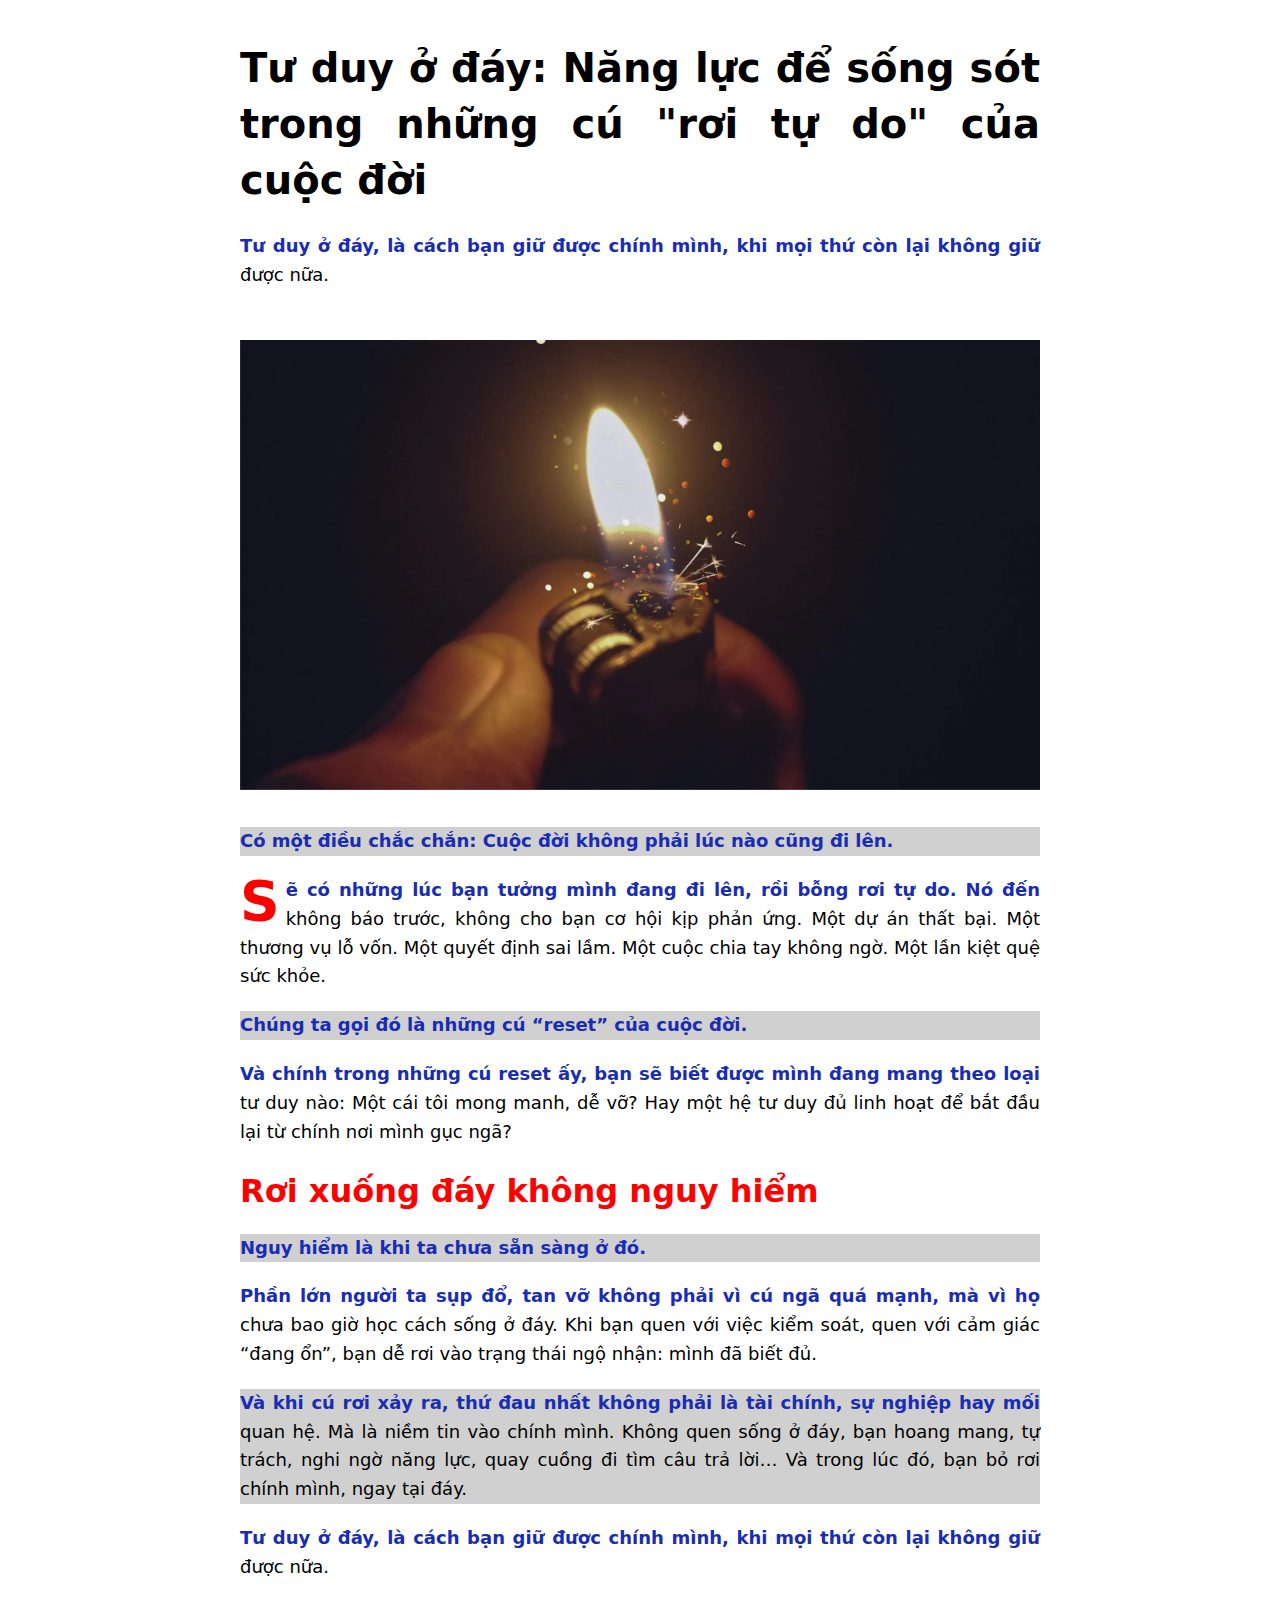
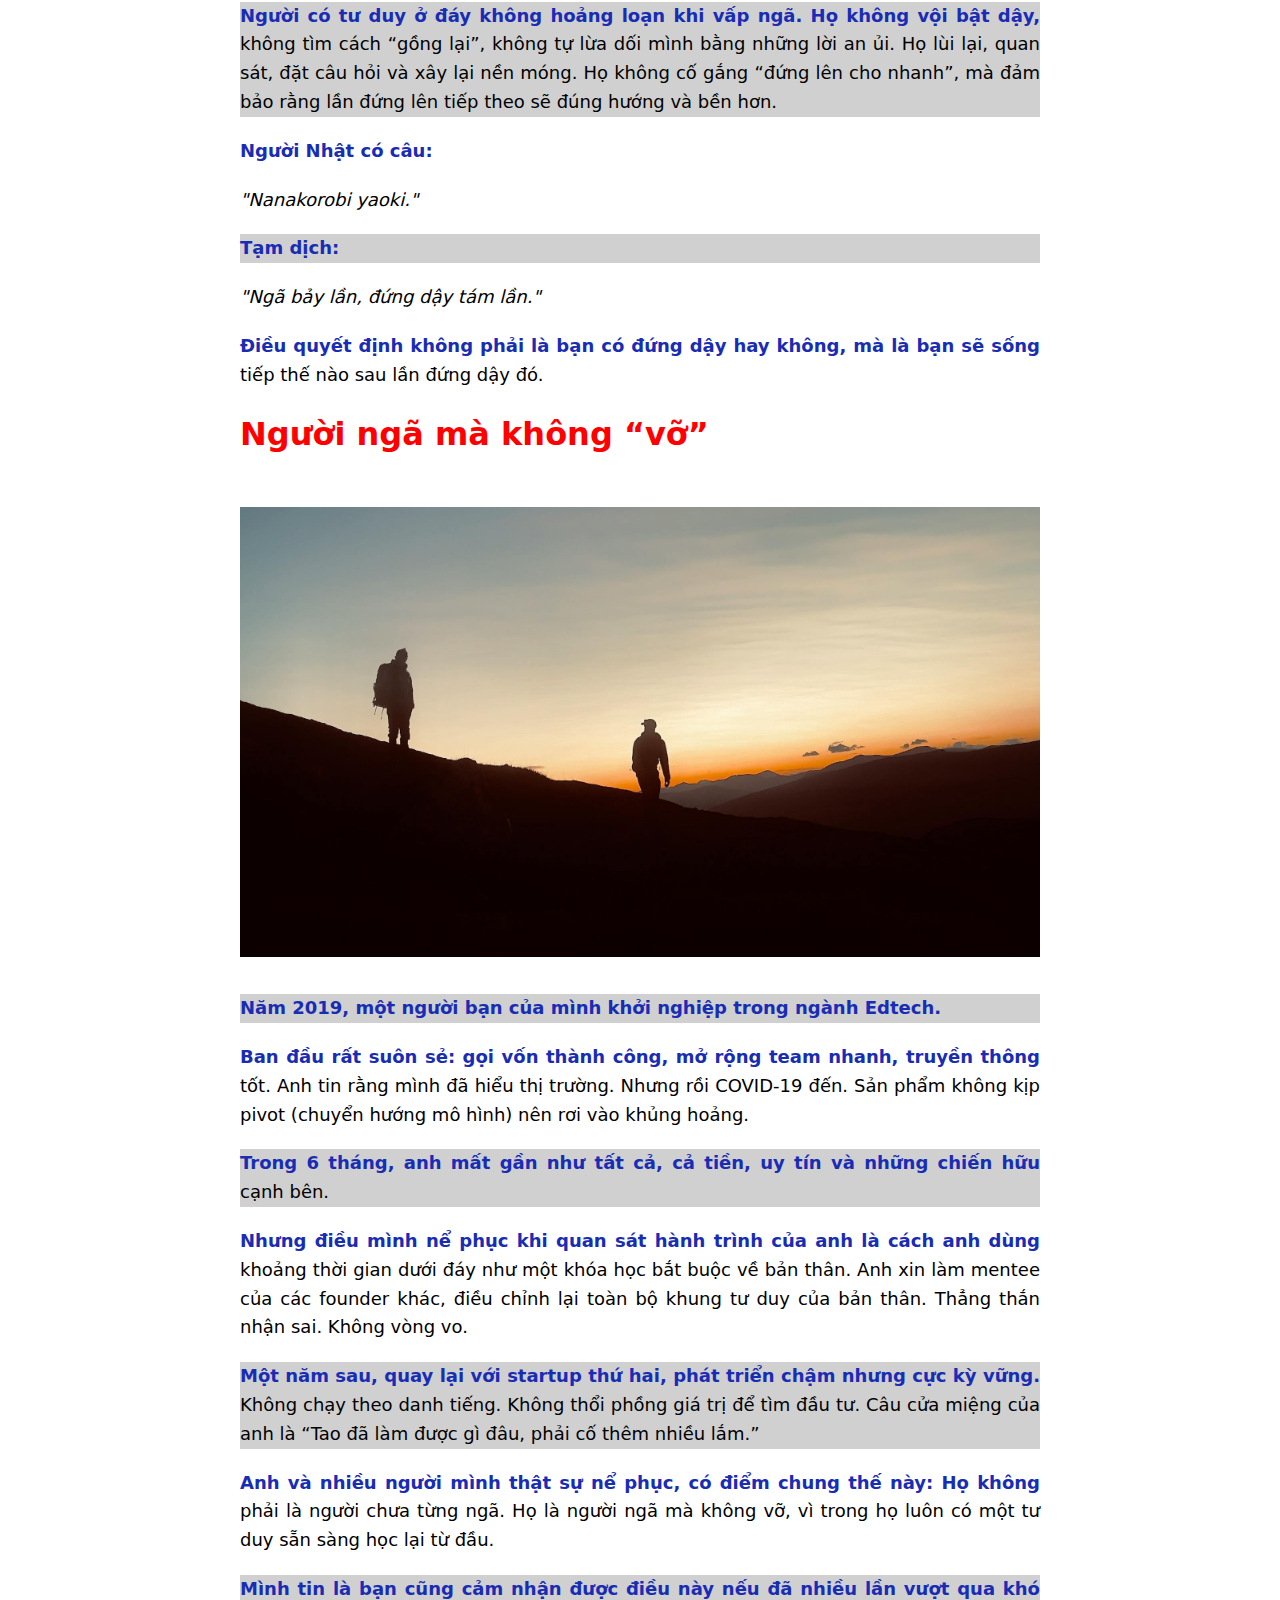
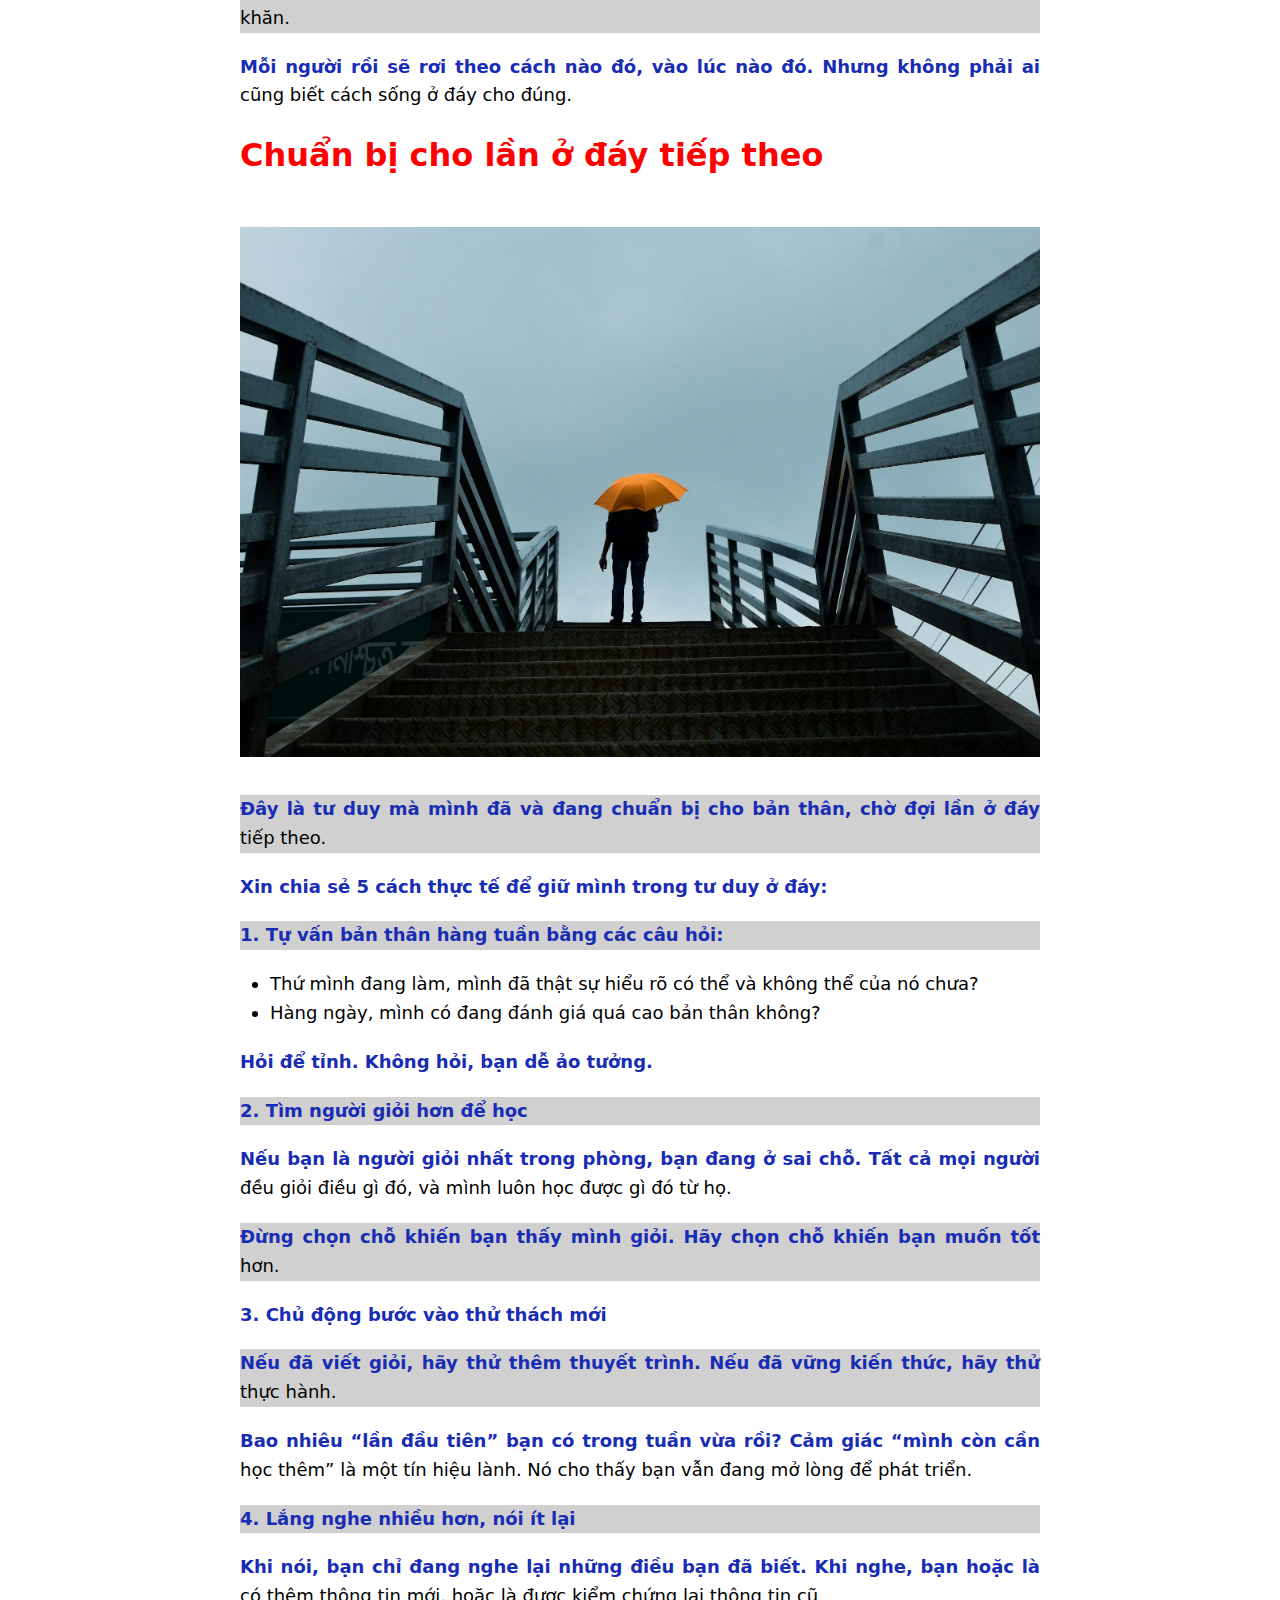
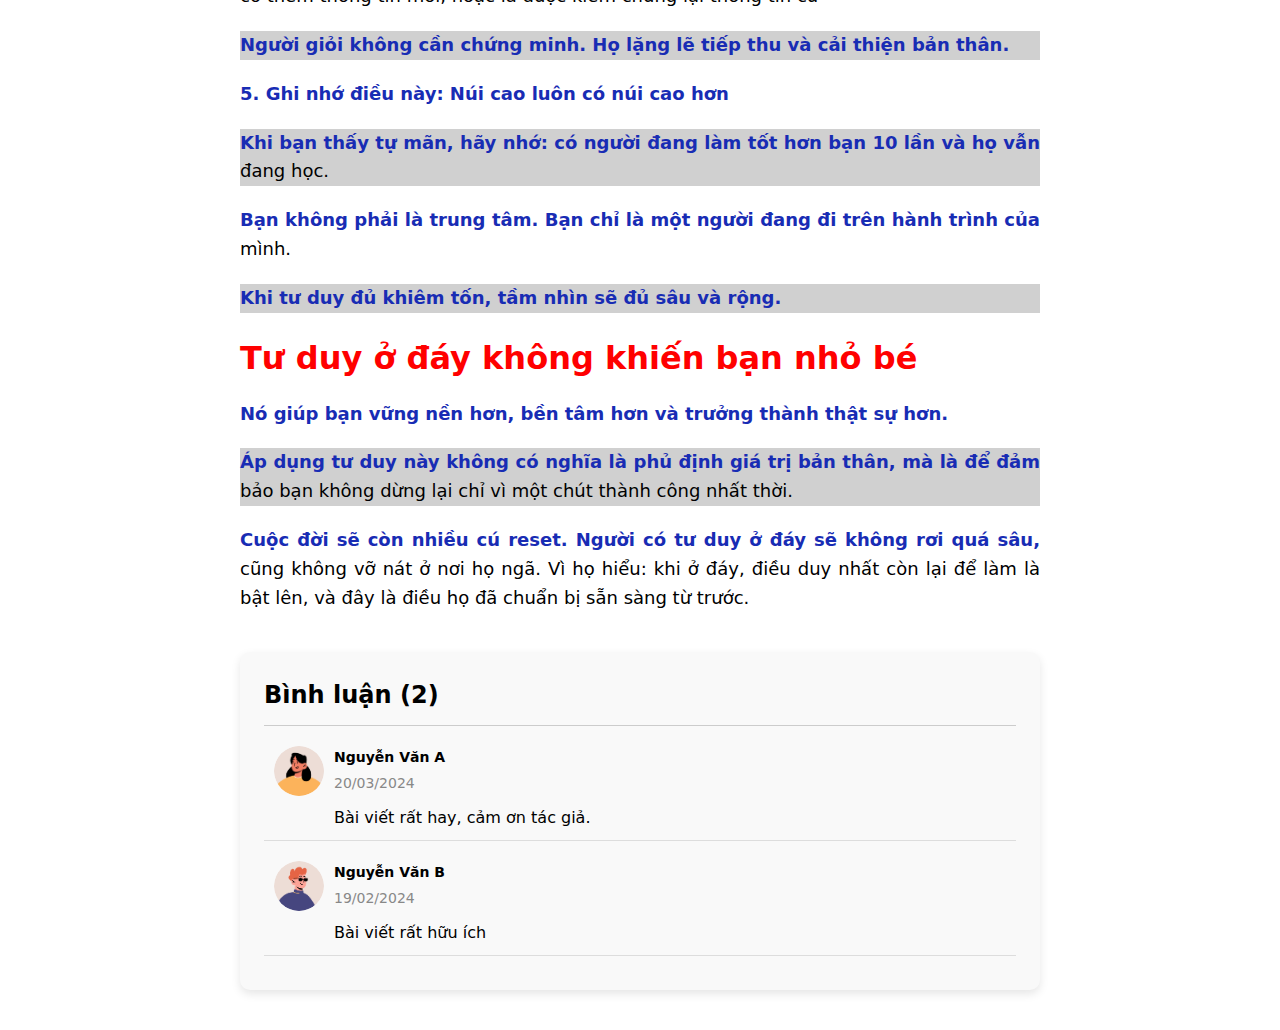
<file: pages/blog-post.html>
<!DOCTYPE html>
<html lang="en">
    <head>
        <meta charset="UTF-8" />
        <meta name="viewport" content="width=device-width, initial-scale=1.0" />
        <title>Tư duy ở đáy</title>
        <link rel="stylesheet" href="../css/reset.css" />
        <link rel="stylesheet" href="../css/styles.css" />
    </head>
    <body>
        <main class="blog-wrapper">
            <section class="blog-content">
                <h1 class="heading">
                    Tư duy ở đáy: Năng lực để sống sót trong những cú "rơi tự
                    do" của cuộc đời
                </h1>
                <p>
                    Tư duy ở đáy, là cách bạn giữ được chính mình, khi mọi thứ
                    còn lại không giữ được nữa.
                </p>
                <img src="../images/img-blog.png" alt=" " />
                <p>
                    Có một điều chắc chắn: Cuộc đời không phải lúc nào cũng đi
                    lên.
                </p>
                <p>
                    Sẽ có những lúc bạn tưởng mình đang đi lên, rồi bỗng rơi tự
                    do. Nó đến không báo trước, không cho bạn cơ hội kịp phản
                    ứng. Một dự án thất bại. Một thương vụ lỗ vốn. Một quyết
                    định sai lầm. Một cuộc chia tay không ngờ. Một lần kiệt quệ
                    sức khỏe.
                </p>
                <p>Chúng ta gọi đó là những cú “reset” của cuộc đời.</p>
                <p>
                    Và chính trong những cú reset ấy, bạn sẽ biết được mình đang
                    mang theo loại tư duy nào: Một cái tôi mong manh, dễ vỡ? Hay
                    một hệ tư duy đủ linh hoạt để bắt đầu lại từ chính nơi mình
                    gục ngã?
                </p>
                <h2 class="heading">Rơi xuống đáy không nguy hiểm</h2>
                <p><strong>Nguy hiểm là khi ta chưa sẵn sàng ở đó.</strong></p>
                <p>
                    Phần lớn người ta sụp đổ, tan vỡ không phải vì cú ngã quá
                    mạnh, mà vì họ chưa bao giờ học cách sống ở đáy. Khi bạn
                    quen với việc kiểm soát, quen với cảm giác “đang ổn”, bạn dễ
                    rơi vào trạng thái ngộ nhận: mình đã biết đủ.
                </p>
                <p>
                    Và khi cú rơi xảy ra, thứ đau nhất không phải là tài chính,
                    sự nghiệp hay mối quan hệ. Mà là niềm tin vào chính mình.
                    Không quen sống ở đáy, bạn hoang mang, tự trách, nghi ngờ
                    năng lực, quay cuồng đi tìm câu trả lời… Và trong lúc đó,
                    bạn bỏ rơi chính mình, ngay tại đáy.
                </p>
                <p>
                    Tư duy ở đáy, là cách bạn giữ được chính mình, khi mọi thứ
                    còn lại không giữ được nữa.
                </p>
                <p>
                    Người có tư duy ở đáy không hoảng loạn khi vấp ngã. Họ không
                    vội bật dậy, không tìm cách “gồng lại”, không tự lừa dối
                    mình bằng những lời an ủi. Họ lùi lại, quan sát, đặt câu hỏi
                    và xây lại nền móng. Họ không cố gắng “đứng lên cho nhanh”,
                    mà đảm bảo rằng lần đứng lên tiếp theo sẽ đúng hướng và bền
                    hơn.
                </p>
                <p>Người Nhật có câu:</p>
                <blockquote>Nanakorobi yaoki.</blockquote>
                <p>Tạm dịch:</p>
                <blockquote>Ngã bảy lần, đứng dậy tám lần.</blockquote>
                <p>
                    Điều quyết định không phải là bạn có đứng dậy hay không, mà
                    là bạn sẽ sống tiếp thế nào sau lần đứng dậy đó.
                </p>
                <h2 class="heading">Người ngã mà không “vỡ”</h2>
                <img src="../images/img-blog-2.png" alt=" " />
                <p>
                    Năm 2019, một người bạn của mình khởi nghiệp trong ngành
                    Edtech.
                </p>
                <p>
                    Ban đầu rất suôn sẻ: gọi vốn thành công, mở rộng team nhanh,
                    truyền thông tốt. Anh tin rằng mình đã hiểu thị trường.
                    Nhưng rồi COVID-19 đến. Sản phẩm không kịp pivot (chuyển
                    hướng mô hình) nên rơi vào khủng hoảng.
                </p>
                <p>
                    Trong 6 tháng, anh mất gần như tất cả, cả tiền, uy tín và
                    những chiến hữu cạnh bên.
                </p>
                <p>
                    Nhưng điều mình nể phục khi quan sát hành trình của anh là
                    cách anh dùng khoảng thời gian dưới đáy như một khóa học bắt
                    buộc về bản thân. Anh xin làm mentee của các founder khác,
                    điều chỉnh lại toàn bộ khung tư duy của bản thân. Thẳng thắn
                    nhận sai. Không vòng vo.
                </p>
                <p>
                    Một năm sau, quay lại với startup thứ hai, phát triển chậm
                    nhưng cực kỳ vững. Không chạy theo danh tiếng. Không thổi
                    phồng giá trị để tìm đầu tư. Câu cửa miệng của anh là “Tao
                    đã làm được gì đâu, phải cố thêm nhiều lắm.”
                </p>
                <p>
                    Anh và nhiều người mình thật sự nể phục, có điểm chung thế
                    này: Họ không phải là người chưa từng ngã. Họ là người ngã
                    mà không vỡ, vì trong họ luôn có một tư duy sẵn sàng học lại
                    từ đầu.
                </p>
                <p>
                    Mình tin là bạn cũng cảm nhận được điều này nếu đã nhiều lần
                    vượt qua khó khăn.
                </p>
                <p>
                    Mỗi người rồi sẽ rơi theo cách nào đó, vào lúc nào đó. Nhưng
                    không phải ai cũng biết cách sống ở đáy cho đúng.
                </p>
                <h2 class="heading">Chuẩn bị cho lần ở đáy tiếp theo</h2>
                <img src="../images/img-blog-3.png" alt=" " />
                <p>
                    Đây là tư duy mà mình đã và đang chuẩn bị cho bản thân, chờ
                    đợi lần ở đáy tiếp theo.
                </p>
                <p>
                    Xin chia sẻ 5 cách thực tế để giữ mình trong tư duy ở đáy:
                </p>
                <p>
                    <strong
                        >1. Tự vấn bản thân hàng tuần bằng các câu hỏi:</strong
                    >
                </p>
                <ul>
                    <li>
                        Thứ mình đang làm, mình đã thật sự hiểu rõ có thể và
                        không thể của nó chưa?
                    </li>
                    <li>
                        Hàng ngày, mình có đang đánh giá quá cao bản thân không?
                    </li>
                </ul>
                <p>Hỏi để tỉnh. Không hỏi, bạn dễ ảo tưởng.</p>
                <p><strong>2. Tìm người giỏi hơn để học</strong></p>
                <p>
                    Nếu bạn là người giỏi nhất trong phòng, bạn đang ở sai chỗ.
                    Tất cả mọi người đều giỏi điều gì đó, và mình luôn học được
                    gì đó từ họ.
                </p>
                <p>
                    Đừng chọn chỗ khiến bạn thấy mình giỏi. Hãy chọn chỗ khiến
                    bạn muốn tốt hơn.
                </p>
                <p><strong>3. Chủ động bước vào thử thách mới</strong></p>
                <p>
                    Nếu đã viết giỏi, hãy thử thêm thuyết trình. Nếu đã vững
                    kiến thức, hãy thử thực hành.
                </p>
                <p>
                    Bao nhiêu “lần đầu tiên” bạn có trong tuần vừa rồi? Cảm giác
                    “mình còn cần học thêm” là một tín hiệu lành. Nó cho thấy
                    bạn vẫn đang mở lòng để phát triển.
                </p>
                <p><strong>4. Lắng nghe nhiều hơn, nói ít lại</strong></p>
                <p>
                    Khi nói, bạn chỉ đang nghe lại những điều bạn đã biết. Khi
                    nghe, bạn hoặc là có thêm thông tin mới, hoặc là được kiểm
                    chứng lại thông tin cũ
                </p>
                <p>
                    Người giỏi không cần chứng minh. Họ lặng lẽ tiếp thu và cải
                    thiện bản thân.
                </p>
                <p>
                    <strong
                        >5. Ghi nhớ điều này: Núi cao luôn có núi cao
                        hơn</strong
                    >
                </p>
                <p>
                    Khi bạn thấy tự mãn, hãy nhớ: có người đang làm tốt hơn bạn
                    10 lần và họ vẫn đang học.
                </p>
                <p>
                    Bạn không phải là trung tâm. Bạn chỉ là một người đang đi
                    trên hành trình của mình.
                </p>
                <p>Khi tư duy đủ khiêm tốn, tầm nhìn sẽ đủ sâu và rộng.</p>
                <h2 class="heading">Tư duy ở đáy không khiến bạn nhỏ bé</h2>
                <p>
                    Nó giúp bạn vững nền hơn, bền tâm hơn và trưởng thành thật
                    sự hơn.
                </p>
                <p>
                    Áp dụng tư duy này không có nghĩa là phủ định giá trị bản
                    thân, mà là để đảm bảo bạn không dừng lại chỉ vì một chút
                    thành công nhất thời.
                </p>
                <p>
                    Cuộc đời sẽ còn nhiều cú reset. Người có tư duy ở đáy sẽ
                    không rơi quá sâu, cũng không vỡ nát ở nơi họ ngã. Vì họ
                    hiểu: khi ở đáy, điều duy nhất còn lại để làm là bật lên, và
                    đây là điều họ đã chuẩn bị sẵn sàng từ trước.
                </p>
            </section>
            <section class="blog-comments">
                <h3>Bình luận (2)</h3>
                <div class="comment-item">
                    <div class="comment-header">
                        <img
                            src="../images/img-avatar-a.png"
                            alt="Avatar A"
                            class="author-avatar"
                        />
                        <div class="author-info">
                            <p class="comment-author">Nguyễn Văn A</p>
                            <p class="comment-date">20/03/2024</p>
                        </div>
                    </div>
                    <p class="comment-text">
                        Bài viết rất hay, cảm ơn tác giả.
                    </p>
                </div>

                <div class="comment-item">
                    <div class="comment-header">
                        <img
                            src="../images/img-avatar-b.png"
                            alt="Avatar B"
                            class="author-avatar"
                        />
                        <div class="author-info">
                            <p class="comment-author">Nguyễn Văn B</p>
                            <p class="comment-date">19/02/2024</p>
                        </div>
                    </div>
                    <p class="comment-text">Bài viết rất hữu ích</p>
                </div>
            </section>
        </main>
    </body>
</html>
</file>
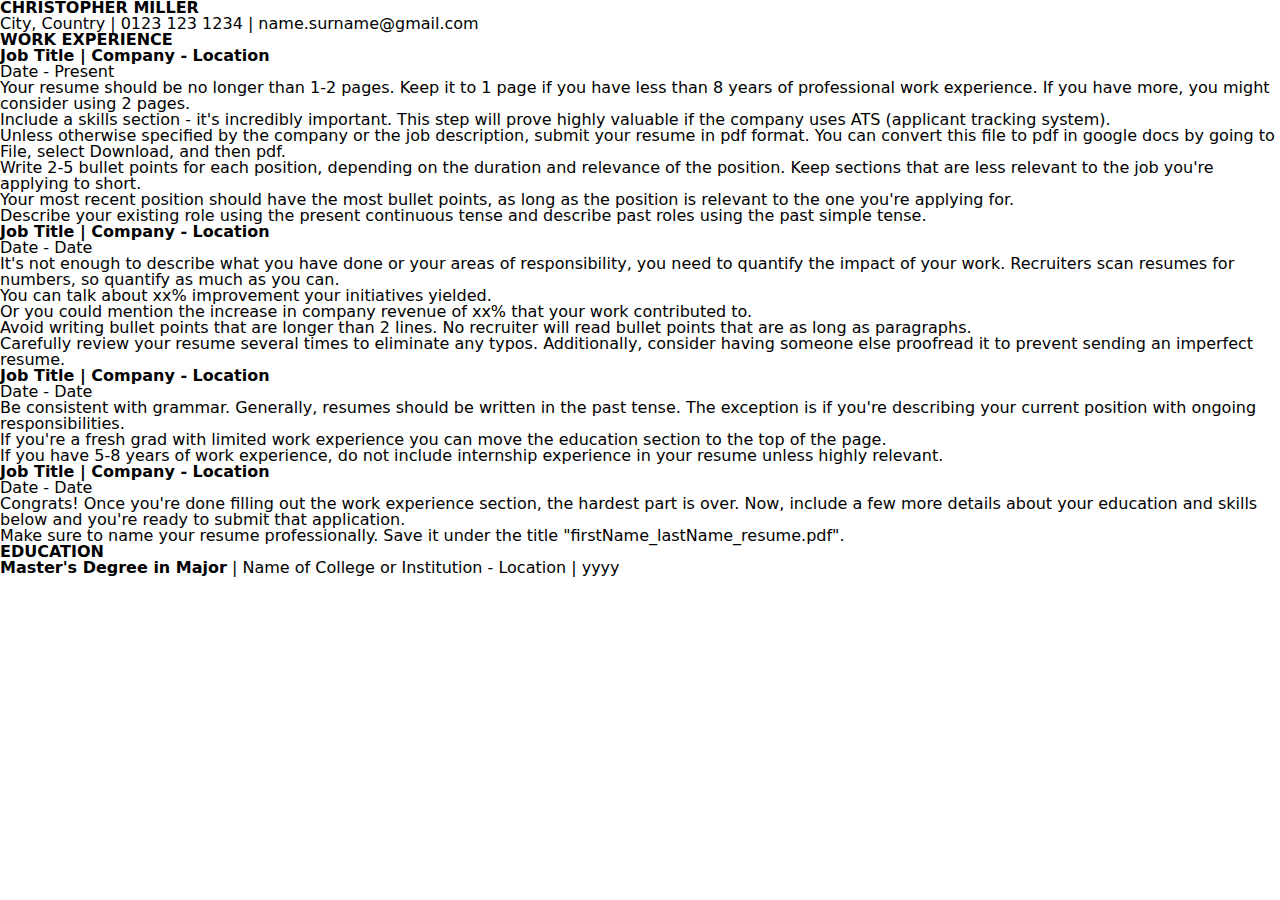
<file: pages/cv.html>
<!DOCTYPE html>
<html lang="en">
    <head>
        <meta charset="UTF-8" />
        <meta name="viewport" content="width=device-width, initial-scale=1.0" />
        <title>Christopher Miller - CV</title>
        <link rel="stylesheet" href="../css/reset.css" />
        <link rel="stylesheet" href="../css/styles.css" />
    </head>
    <body class="cv-body">
        <main class="cv-wrapper">
            <header class="header">
                <h1 class="name">CHRISTOPHER MILLER</h1>
                <p class="contact-info">
                    City, Country | 0123 123 1234 | name.surname@gmail.com
                </p>
            </header>
            <section class="work-experience">
                <h2 class="section-title">WORK EXPERIENCE</h2>
                <div class="divider"></div>
                <article class="work-experience-item">
                    <div class="work-title-date-group">
                        <h3 class="work-title">
                            Job Title | Company - Location
                        </h3>
                        <p class="work-dates">Date - Present</p>
                    </div>
                    <ul class="work-details">
                        <li class="work-detail-item">
                            Your resume should be no longer than 1-2 pages. Keep
                            it to 1 page if you have less than 8 years of
                            professional work experience. If you have more, you
                            might consider using 2 pages.
                        </li>
                        <li class="work-detail-item">
                            Include a skills section - it's incredibly
                            important. This step will prove highly valuable if
                            the company uses ATS (applicant tracking system).
                        </li>
                        <li class="work-detail-item">
                            Unless otherwise specified by the company or the job
                            description, submit your resume in pdf format. You
                            can convert this file to pdf in google docs by going
                            to File, select Download, and then pdf.
                        </li>
                        <li class="work-detail-item">
                            Write 2-5 bullet points for each position, depending
                            on the duration and relevance of the position. Keep
                            sections that are less relevant to the job you're
                            applying to short.
                        </li>
                        <li class="work-detail-item">
                            Your most recent position should have the most
                            bullet points, as long as the position is relevant
                            to the one you're applying for.
                        </li>
                        <li class="work-detail-item">
                            Describe your existing role using the present
                            continuous tense and describe past roles using the
                            past simple tense.
                        </li>
                    </ul>
                </article>
                <article class="work-experience-item">
                    <div class="work-title-date-group">
                        <h3 class="work-title">
                            Job Title | Company - Location
                        </h3>
                        <p class="work-dates">Date - Date</p>
                    </div>
                    <ul class="work-details">
                        <li class="work-detail-item">
                            It's not enough to describe what you have done or
                            your areas of responsibility, you need to quantify
                            the impact of your work. Recruiters scan resumes for
                            numbers, so quantify as much as you can.
                        </li>
                        <li class="work-detail-item">
                            You can talk about xx% improvement your initiatives
                            yielded.
                        </li>
                        <li class="work-detail-item">
                            Or you could mention the increase in company revenue
                            of xx% that your work contributed to.
                        </li>
                        <li class="work-detail-item">
                            Avoid writing bullet points that are longer than 2
                            lines. No recruiter will read bullet points that are
                            as long as paragraphs.
                        </li>
                        <li class="work-detail-item">
                            Carefully review your resume several times to
                            eliminate any typos. Additionally, consider having
                            someone else proofread it to prevent sending an
                            imperfect resume.
                        </li>
                    </ul>
                </article>
                <article class="work-experience-item">
                    <div class="work-title-date-group">
                        <h3 class="work-title">
                            Job Title | Company - Location
                        </h3>
                        <p class="work-dates">Date - Date</p>
                    </div>
                    <ul class="work-details">
                        <li class="work-detail-item">
                            Be consistent with grammar. Generally, resumes
                            should be written in the past tense. The exception
                            is if you're describing your current position with
                            ongoing responsibilities.
                        </li>
                        <li class="work-detail-item">
                            If you're a fresh grad with limited work experience
                            you can move the education section to the top of the
                            page.
                        </li>
                        <li class="work-detail-item">
                            If you have 5-8 years of work experience, do not
                            include internship experience in your resume unless
                            highly relevant.
                        </li>
                    </ul>
                </article>
                <article class="work-experience-item">
                    <div class="work-title-date-group">
                        <h3 class="work-title">
                            Job Title | Company - Location
                        </h3>
                        <p class="work-dates">Date - Date</p>
                    </div>
                    <ul class="work-details">
                        <li class="work-detail-item">
                            Congrats! Once you're done filling out the work
                            experience section, the hardest part is over. Now,
                            include a few more details about your education and
                            skills below and you're ready to submit that
                            application.
                        </li>
                        <li class="work-detail-item">
                            Make sure to name your resume professionally. Save
                            it under the title "firstName_lastName_resume.pdf".
                        </li>
                    </ul>
                </article>
            </section>
            <section class="education">
                <h2 class="section-title">EDUCATION</h2>
                <div class="divider"></div>
                <p class="education-detail">
                    <strong>Master's Degree in Major</strong> | Name of College
                    or Institution - Location | yyyy
                </p>
            </section>
        </main>
    </body>
</html>
</file>
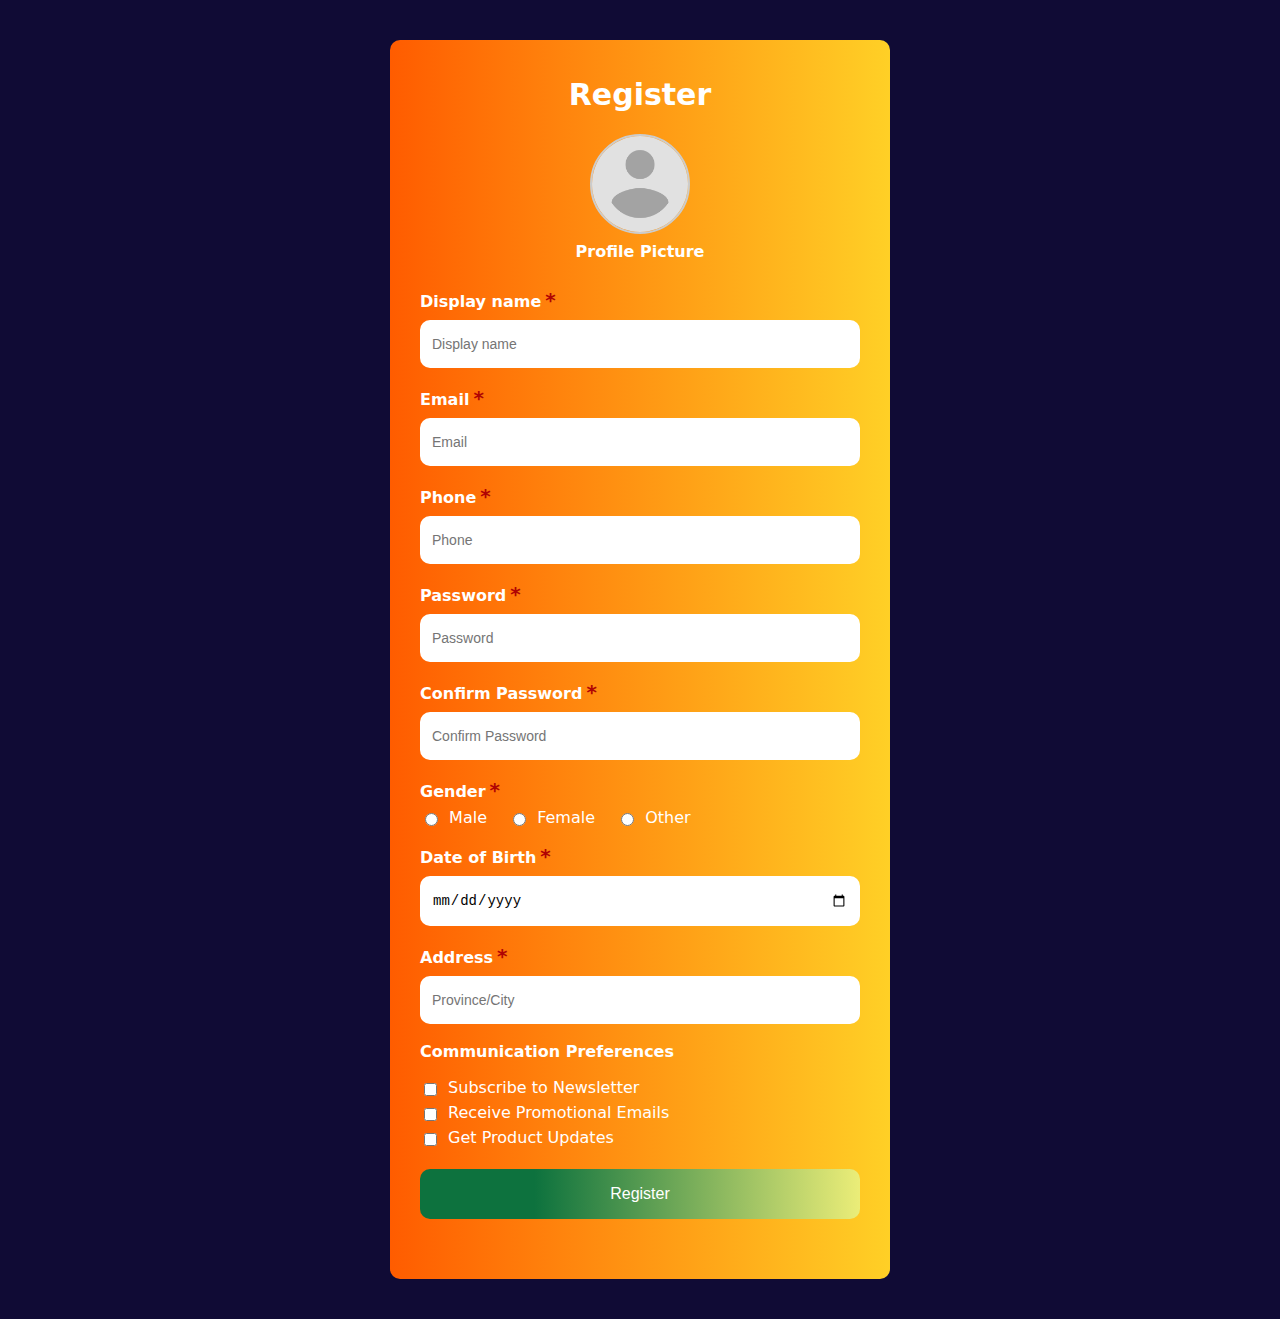
<file: pages/form-interactive.html>
<!DOCTYPE html>
<html lang="en">
    <head>
        <meta charset="UTF-8" />
        <meta name="viewport" content="width=device-width, initial-scale=1.0" />
        <title>Register</title>
        <link rel="stylesheet" href="../css/reset.css" />
        <link rel="stylesheet" href="../css/styles.css" />
    </head>
    <body class="form-body">
        <div class="form-wrapper">
            <h1 class="form-title">Register</h1>
            <form action="" autocomplete="off">
                <div class="form-group form-group-avatar">
                    <label class="form-label" for="avatar">
                        <img
                            src="../images/img-avatar-placeholder.png"
                            alt="avatar placeholder"
                            class="avatar-placeholder"
                        />
                        Profile Picture
                    </label>
                    <input
                        hidden
                        type="file"
                        id="avatar"
                        name="avatar"
                        accept="image/*"
                    />
                </div>
                <div class="form-group">
                    <label class="form-label required" for="name"
                        >Display name</label
                    >
                    <input
                        class="form-input"
                        type="text"
                        id="name"
                        name="name"
                        placeholder="Display name"
                        required
                        spellcheck="false"
                    />
                </div>
                <div class="form-group">
                    <label class="form-label required" for="email">Email</label>
                    <input
                        class="form-input"
                        type="email"
                        id="email"
                        name="email"
                        placeholder="Email"
                        required
                        spellcheck="false"
                    />
                </div>
                <div class="form-group">
                    <label class="form-label required" for="phone">Phone</label>
                    <input
                        class="form-input"
                        type="tel"
                        id="phone"
                        name="phone"
                        placeholder="Phone"
                        required
                        spellcheck="false"
                    />
                </div>
                <div class="form-group">
                    <label class="form-label required" for="password"
                        >Password</label
                    >
                    <input
                        class="form-input"
                        type="password"
                        id="password"
                        name="password"
                        placeholder="Password"
                        required
                    />
                </div>
                <div class="form-group">
                    <label class="form-label required" for="confirm-password"
                        >Confirm Password</label
                    >
                    <input
                        class="form-input"
                        type="password"
                        id="confirm-password"
                        name="confirm-password"
                        placeholder="Confirm Password"
                        required
                    />
                </div>
                <div class="form-group">
                    <label class="form-label required">Gender</label>
                    <input
                        class="radio-input"
                        type="radio"
                        name="gender"
                        id="male"
                        value="male"
                        required
                    />
                    <label class="option-label" for="male">Male</label>
                    <input
                        class="radio-input"
                        type="radio"
                        name="gender"
                        id="female"
                        value="female"
                        required
                    />
                    <label class="option-label" for="female">Female</label>
                    <input
                        class="radio-input"
                        type="radio"
                        name="gender"
                        id="other"
                        value="other"
                        required
                    />
                    <label class="option-label" for="other">Other</label>
                </div>
                <div class="form-group">
                    <label class="form-label required" for="dob"
                        >Date of Birth</label
                    >
                    <input
                        class="form-input date-input"
                        type="date"
                        id="dob"
                        name="dob"
                        required
                    />
                </div>
                <div class="form-group">
                    <label class="form-label required" for="address"
                        >Address</label
                    >
                    <input
                        class="form-input"
                        type="text"
                        id="address"
                        name="address"
                        placeholder="Province/City"
                        spellcheck="false"
                        required
                    />
                </div>
                <div class="form-group">
                    <label class="form-label">Communication Preferences</label>
                    <div class="checkbox-group-wrapper">
                        <div class="checkbox-group">
                            <input
                                class="checkbox-input"
                                type="checkbox"
                                id="newsletter"
                                name="preferences"
                                value="newsletter"
                            />
                            <label class="option-label" for="newsletter"
                                >Subscribe to Newsletter</label
                            >
                        </div>
                        <div class="checkbox-group">
                            <input
                                class="checkbox-input"
                                type="checkbox"
                                id="promotional"
                                name="preferences"
                                value="promotional"
                            />
                            <label class="option-label" for="promotional"
                                >Receive Promotional Emails</label
                            >
                        </div>
                        <div class="checkbox-group">
                            <input
                                class="checkbox-input"
                                type="checkbox"
                                id="product-updates"
                                name="preferences"
                                value="product-updates"
                            />
                            <label class="option-label" for="product-updates"
                                >Get Product Updates</label
                            >
                        </div>
                    </div>
                </div>
                <div class="form-group">
                    <button class="submit-btn" type="submit">Register</button>
                </div>
            </form>
        </div>
    </body>
</html>
</file>
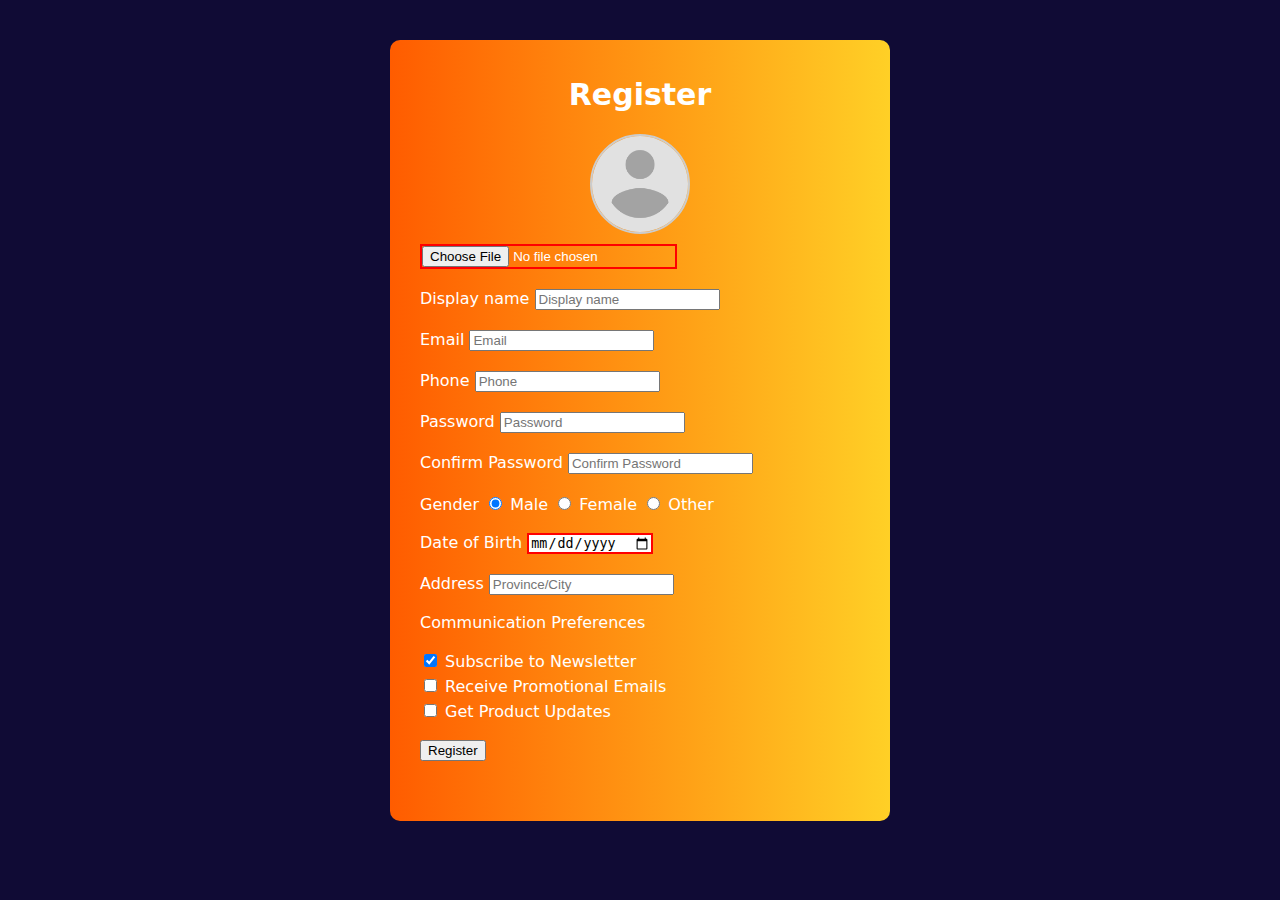
<file: pages/form.html>
<!DOCTYPE html>
<html lang="en">
<head>
    <meta charset="UTF-8">
    <meta name="viewport" content="width=device-width, initial-scale=1.0">
    <title>Register</title>
    <link rel="stylesheet" href="../css/reset.css">
    <link rel="stylesheet" href="../css/styles.css">
</head>
<body class="form-body">
    <div class="form-wrapper">
        <h1 class="form-title">Register</h1>
        <form action="" autocomplete="off">
            <div class="form-group">
                <label for="avatar">
                    <img src="../images/img-avatar-placeholder.png" alt="avatar placeholder" class="avatar-placeholder">
                </label>
                <input type="file" id="avatar" name="avatar" accept="image/*" required>
            </div>
            <div class="form-group">
                <label for="name">Display name</label>
                <input type="text" id="name" name="name" placeholder="Display name" required spellcheck="false">
            </div>
            <div class="form-group">
                <label for="email">Email</label>
                <input type="email" id="email" name="email" placeholder="Email" required spellcheck="false">
            </div>
            <div class="form-group">
                <label for="phone">Phone</label>
                <input type="tel" id="phone" name="phone" placeholder="Phone" required spellcheck="false">
            </div>
            <div class="form-group">
                <label for="password">Password</label>
                <input type="password" id="password" name="password" placeholder="Password" required>
            </div>
            <div class="form-group">
                <label for="confirm-password">Confirm Password</label>
                <input type="password" id="confirm-password" name="confirm-password" placeholder="Confirm Password" required>
            </div>
            <div class="form-group">
                <label>Gender</label>
                <input type="radio" name="gender" id="male" value="male" checked>
                <label for="male">Male</label>
                <input type="radio" name="gender" id="female" value="female">
                <label for="female">Female</label>
                <input type="radio" name="gender" id="other" value="other">
                <label for="other">Other</label>
            </div>  
            <div class="form-group">
                <label for="dob">Date of Birth</label>
                <input type="date" id="dob" name="dob" required>
            </div>
            <div class="form-group">
                <label for="address">Address</label>
                <input type="text" id="address" name="address" placeholder="Province/City" required spellcheck="false">
            </div>
            <div class="form-group">
                <label>Communication Preferences</label>
                <div class="checkbox-group-wrapper">
                    <div class="checkbox-group">
                        <input type="checkbox" id="newsletter" name="preferences" value="newsletter" checked>
                        <label for="newsletter">Subscribe to Newsletter</label>
                    </div>
                    <div class="checkbox-group">
                        <input type="checkbox" id="promotional" name="preferences" value="promotional">
                        <label for="promotional">Receive Promotional Emails</label>
                    </div>
                    <div class="checkbox-group">
                        <input type="checkbox" id="product-updates" name="preferences" value="product-updates">
                        <label for="product-updates">Get Product Updates</label>
                    </div>
                </div>
            </div>
            <div class="form-group">
                <button type="submit">Register</button>
            </div>
        </form>
    </div>
</body>
</html>
</file>
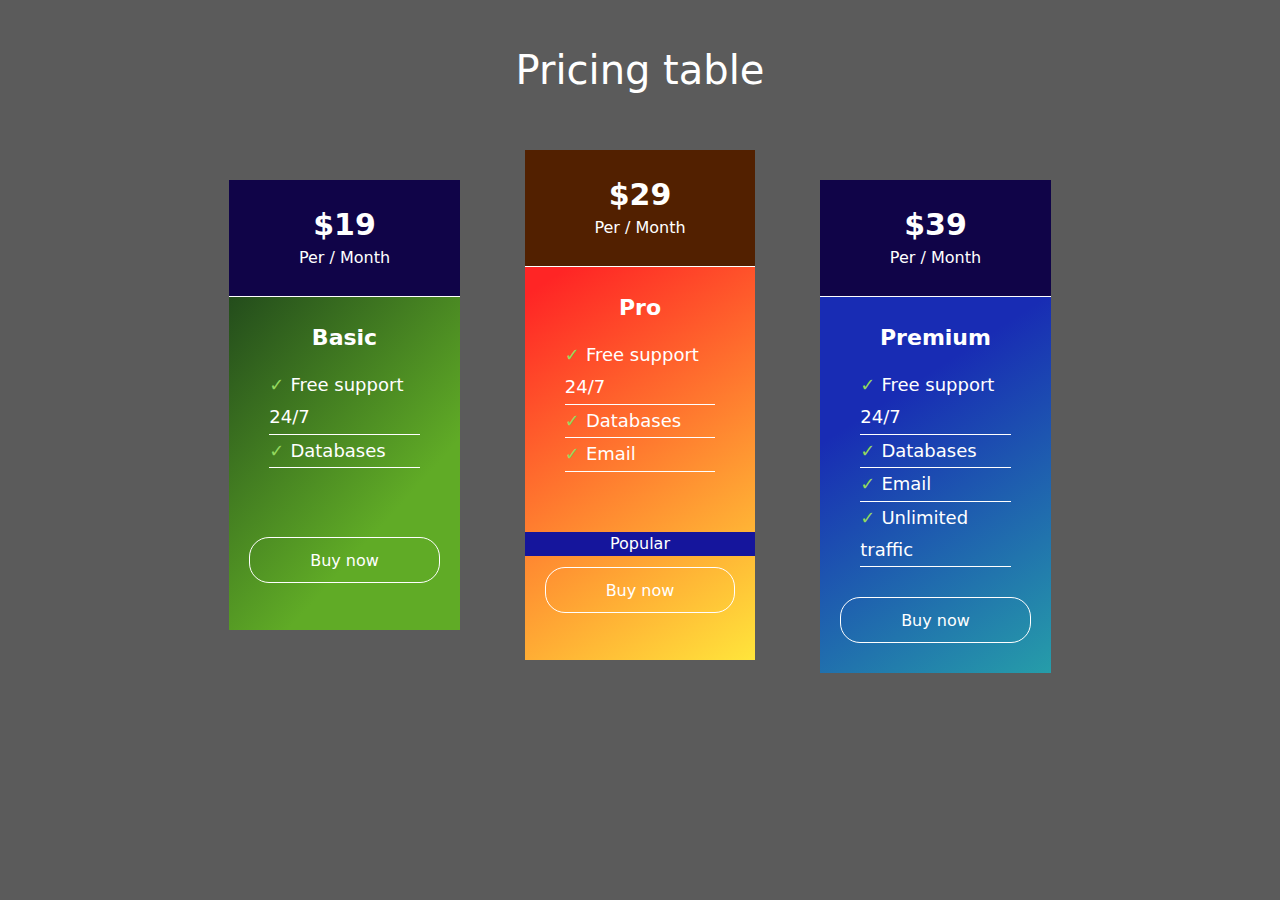
<file: pages/pricing-table.html>
<!DOCTYPE html>
<html lang="en">
    <head>
        <meta charset="UTF-8" />
        <meta name="viewport" content="width=device-width, initial-scale=1.0" />
        <title>Pricing table</title>
        <link rel="stylesheet" href="../css/reset.css" />
        <link rel="stylesheet" href="../css/styles.css" />
    </head>
    <body>
        <div class="pricing-table-wrapper">
            <h1 class="pricing-table-heading">Pricing table</h1>
            <div class="card-group">
                <div class="card-wrapper">
                    <div class="card-header">
                        <p class="card-price">$19</p>
                        <p class="per-month">Per / Month</p>
                    </div>
                    <div class="card-body">
                        <h2>Basic</h2>
                        <ul>
                            <li>Free support 24/7</li>
                            <li>Databases</li>
                        </ul>
                    </div>
                    <a href="#!" class="card-btn">Buy now</a>
                </div>
                <div class="card-wrapper">
                    <div class="card-header">
                        <p class="card-price">$29</p>
                        <p class="per-month">Per / Month</p>
                    </div>
                    <div class="card-body">
                        <h2>Pro</h2>
                        <ul>
                            <li>Free support 24/7</li>
                            <li>Databases</li>
                            <li>Email</li>
                        </ul>
                        <p class="popular">Popular</p>
                    </div>
                    <a href="#!" class="card-btn">Buy now</a>
                </div>
                <div class="card-wrapper">
                    <div class="card-header">
                        <p class="card-price">$39</p>
                        <p class="per-month">Per / Month</p>
                    </div>
                    <div class="card-body">
                        <h2>Premium</h2>
                        <ul>
                            <li>Free support 24/7</li>
                            <li>Databases</li>
                            <li>Email</li>
                            <li>Unlimited traffic</li>
                        </ul>
                    </div>
                    <a href="#!" class="card-btn">Buy now</a>
                </div>
            </div>
        </div>
    </body>
</html>
</file>
<file: css/styles.css>
* {
    box-sizing: border-box;
}

h1,
h2,
h3 {
    font-weight: bold;
}

b,
strong {
    font-weight: bold;
}

i,
em {
    font-style: italic;
}

html {
    font-size: 62.5%;
}

body {
    font-family: system-ui, -apple-system, BlinkMacSystemFont, "Segoe UI",
        Roboto, Oxygen, Ubuntu, Cantarell, "Open Sans", "Helvetica Neue",
        sans-serif;
    font-size: 1.6rem;
}

/* ========== Menu ========== */

.menu-wrapper .content {
    background-color: #85a6ec;
    min-height: 400px;
}

.navbar {
    background-color: rgb(62 92 202);
}

.navbar-list {
    text-align: center;
    font-size: 0;
}

.navbar-item {
    display: inline-block;
}

.menu-wrapper a {
    text-decoration: none;
    display: inline-block;
    font-size: 1.8rem;
    font-weight: 500;
    padding: 30px 36px;
    color: white;
}

.navbar-list a:hover {
    background-color: rgba(202, 186, 62, 0.8);
    color: #3b3bbb;
}

.navbar-list a:active {
    background-color: #ffffff;
    color: black;
}

.menu-wrapper .navbar-item {
    border-right: 2px solid #fff;
}

.menu-wrapper .navbar-item:last-child {
    border-right: none;
}

.menu-wrapper .navbar-item a::before {
    content: "\2022";
    font-size: 1.8rem;
    margin-right: 2px;
}

/* ========== Form ========== */

.form-body {
    background-color: #100b35;
    padding: 40px;
    color: #fff;
}

.form-wrapper {
    width: 500px;
    margin: 0 auto;
    padding: 40px 30px;
    background-color: #ff5c00;
    background-image: linear-gradient(90deg, #ff5c00 0%, #ffd026 100%);
    border-radius: 10px;
}

.form-title {
    text-align: center;
    font-size: 3rem;
    color: #ffffff;
    margin-bottom: 24px;
}

.form-group {
    margin-bottom: 20px;
}

.form-group-avatar {
    display: flex;
    justify-content: center;
}

.form-label {
    display: block;
    margin-bottom: 10px;
    font-weight: bold;
}

.option-label {
    display: inline-block;
    margin-right: 16px;
    font-weight: normal;
}

.form-group .required::after {
    content: "*";
    font-size: 2rem;
    color: rgb(176, 4, 4);
    margin-left: 4px;
}

.form-input {
    width: 100%;
    padding: 16px 12px;
    border: none;
    outline: none;
    border-radius: 10px;
    font-size: 1.4rem;
}

.radio-input,
.checkbox-input {
    margin-right: 6px;
    vertical-align: top;
}

.checkbox-group-wrapper {
    margin-top: 20px;
}

.checkbox-group {
    margin: 6px 0;
}

.form-group .avatar-placeholder {
    display: block;
    width: 100px;
    height: 100px;
    margin: 0 auto 10px;
    border-radius: 50%;
    object-fit: cover;
    border: 2px solid #ccc;
    cursor: pointer;
}

.form-group .submit-btn {
    width: 100%;
    background-color: #0d723e;
    background-image: linear-gradient(90deg, #0d723e 26%, #ebed78 100%);
    color: #fff;
    border: none;
    padding: 16px 18px;
    font-size: 1.6rem;
    border-radius: 10px;
    cursor: pointer;
}

.form-group .submit-btn:hover {
    opacity: 0.7;
}

.form-group .submit-btn:active {
    background: #ffffff;
    color: #100448;
}

.form-input:focus {
    border: 2px solid #72e957;
}

input:invalid:not(:focus):not(:placeholder-shown):not(.date-input) {
    border: 2px solid red;
}

.form-wrapper:focus-within {
    border: 3px solid #72e957;
    box-shadow: 10px 10px 10px rgba(147, 158, 170, 0.5);
}

/* ========== Pricing table ========== */

.pricing-table-wrapper {
    height: 100vh;
    background-color: #5b5b5b;
    text-align: center;
    vertical-align: bottom;
    color: rgb(255, 255, 255);
}

.card-group {
    margin-top: 30px;
}

.pricing-table-heading {
    font-size: 4rem;
    padding-top: 50px;
    font-weight: 500;
    color: #ffffff;
}

.card-header {
    background-color: #100448;
    padding: 30px;
    border-bottom: 1px solid white;
}

.card-header .card-price {
    font-size: 3rem;
    font-weight: bold;
    margin-bottom: 10px;
}

.card-wrapper {
    margin: 60px 30px;
    display: inline-block;
    min-height: 450px;
    width: 18%;
    text-align: center;
    vertical-align: top;
    transition: transform 0.3s ease, box-shadow 0.3s ease;
}

.card-wrapper:first-child {
    background-color: #1a3e1a;
    background-image: linear-gradient(132deg, #1a3e1a 8%, #60ab26 73%);
}

.card-wrapper:nth-child(2) {
    background-color: #ff2525;
    background-image: linear-gradient(147deg, #ff2525 22%, #ffe53b 100%);
    min-height: 510px;
    margin-top: 30px;
    margin-bottom: 30px;
}

.card-wrapper:nth-child(2) .card-body {
    min-height: 270px;
}

.card-wrapper:nth-child(2) .card-header {
    background-color: #522000;
    color: #ffffff;
    padding: 30px;
    border-bottom: 1px solid white;
}

.card-wrapper:nth-child(2) .popular {
    background: #15159c;
    color: #ffffff;
    font-size: 1.6rem;
    line-height: 1.5;
    margin-top: 30px;
}

.card-wrapper:last-child {
    background-color: #182cb4;
    background-image: linear-gradient(147deg, #182cb4 41%, #269da9 100%);
}

.card-wrapper:first-child:hover {
    transform: scale(1.1);
    box-shadow: 0 10px 20px rgba(210, 210, 210, 0.5);
}

.card-wrapper:nth-child(2):hover {
    transform: scale(1.1);
    box-shadow: 0 10px 20px rgba(210, 210, 210, 0.5);
}

.card-wrapper:last-child:hover {
    transform: scale(1.1);
    box-shadow: 0 10px 20px rgba(210, 210, 210, 0.5);
}

.card-body {
    min-height: 210px;
}
.card-body h2 {
    font-size: 2.2rem;
    margin-top: 30px;
}

.card-body ul {
    text-align: left;
    padding: 20px 40px 30px;
    font-size: 1.8rem;
    line-height: 1.8;
}

.card-body ul li {
    border-bottom: 1px solid white;
}

.card-body ul li::before {
    content: "✓";
    font-size: 1.8rem;
    margin-right: 6px;
    color: #93d85e;
    font-weight: bold;
}

.card-btn {
    padding: 0 60px;
    height: 46px;
    font-size: 1.6rem;
    line-height: 46px;
    background-color: transparent;
    color: white;
    display: inline-block;
    border-radius: 20px;
    text-decoration: none;
    margin-bottom: 30px;
    border: 1px solid white;
}
.card-btn:hover {
    background-color: #fff;
    color: #100448;
}

/* ========== Blog post ========== */

.blog-wrapper {
    max-width: 800px;
    margin: 40px auto;
    line-height: 1.6;
}

.blog-content h1 {
    font-size: 4rem;
    line-height: 1.4;
    margin-bottom: 24px;
    text-align: justify;
}

.blog-content img {
    width: 100%;
    margin: 30px 0;
}

.blog-content h2 {
    font-size: 3.2rem;
    margin-bottom: 16px;
}

.blog-content p {
    font-size: 1.8rem;
    margin-bottom: 20px;
    text-align: justify;
}

.blog-content ul {
    list-style: disc;
    margin-left: 30px;
    font-size: 1.8rem;
    margin-bottom: 20px;
    text-align: justify;
}

.blog-content p:nth-of-type(3)::first-letter {
    font-size: 5.5rem;
    color: red;
    float: left;
    line-height: 1;
    padding-right: 6px;
    margin-top: -2px;
}

.blog-content p::first-line {
    font-weight: bold;
    color: #182cb4;
}

::selection {
    background-color: #ebe192;
}

.blog-content blockquote {
    font-style: italic;
    font-size: 1.8rem;
    margin-bottom: 20px;
}

.blog-content blockquote::before {
    content: '"';
    font-size: 1.8rem;
}

.blog-content blockquote::after {
    content: '"';
    font-size: 1.8rem;
}

.blog-content .heading:not(h1.heading) {
    color: red;
}

.blog-content p:nth-of-type(even) {
    background-color: #d0d0d0;
}

.blog-comments {
    margin: 40px auto 20px;
    padding: 24px;
    background-color: #f9f9f9;
    border-radius: 10px;
    box-shadow: 0 4px 10px rgba(0, 0, 0, 0.1);
}

.blog-comments h3 {
    font-size: 2.4rem;
    margin-bottom: 10px;
    border-bottom: 1.5px solid #ccc;
    padding-bottom: 10px;
}

.comment-item {
    margin-bottom: 10px;
    padding: 10px;
    border-bottom: 1px solid #ddd;
}

.comment-header {
    margin-bottom: 10px;
    font-size: 0;
}

.author-avatar {
    display: inline-block;
    vertical-align: top;
    width: 50px;
    height: 50px;
    border-radius: 50%;
    object-fit: cover;
    margin-right: 10px;
}

.author-info {
    display: inline-block;
    vertical-align: top;
    font-size: 1.4rem;
}

.comment-author {
    font-weight: bold;
}

.comment-date {
    color: #888;
    margin-top: 4px;
}

.comment-text {
    line-height: 1.5;
    margin-left: 60px;
}

.comment-item:nth-of-type(odd):hover {
    background-color: rgb(231, 231, 231);
    transform: scale(1.05);
}

.comment-item:nth-of-type(even):hover {
    background-color: rgb(227, 227, 227);
    transform: scale(1.05);
}
</file>
